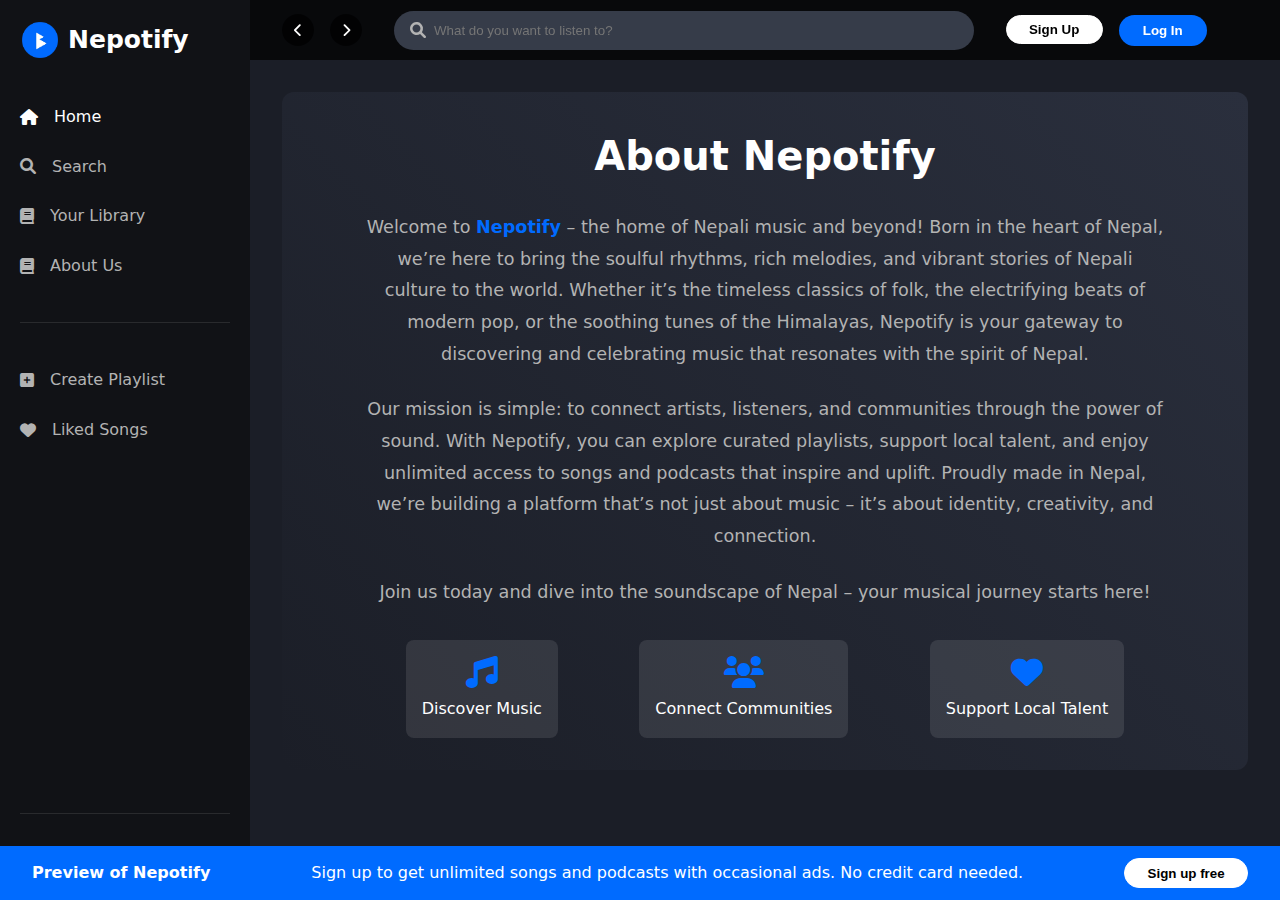
<file: About us.html>
<!DOCTYPE html>
<html lang="en">

<head>
    <meta charset="UTF-8">
    <meta name="viewport" content="width=device-width, initial-scale=1.0">
    <title>Nepotify - Home of Nepali Music</title>
    <link rel="stylesheet" href="style.css">
    <link rel="stylesheet" href="https://cdnjs.cloudflare.com/ajax/libs/font-awesome/6.0.0/css/all.min.css">
    <link rel="icon" type="image/x-icon" href="Nepotify__1_-removebg-preview.png">
</head>

<body>
    <div class="app-container">
        <!-- Sidebar -->
        <aside class="sidebar">
            <a href="index.html" style="text-decoration: none;"><div class="logo">

                <img src="Nepotify__1_-removebg-preview.png" style="height: 40px;" alt="Nepotify">
                <h1 style="font-size: 25px;">Nepotify</h1>

            </div>
        </a>
            <nav class="sidebar-nav">
                <a href="index.html" class="nav-item active">
                    <i class="fas fa-home"></i>
                    <span>Home</span>
                </a>
                <a href="#" class="nav-item">
                    <i class="fas fa-search"></i>
                    <span>Search</span>
                </a>
                <a href="#" class="nav-item">
                    <i class="fas fa-book"></i>
                    <span>Your Library</span>
                </a>
                <a href="#" class="nav-item">
                    <i class="fas fa-book"></i>
                    <span>About Us</span>
                </a>
                <div class="nav-section">
                    <a href="#" class="nav-item">
                        <i class="fas fa-plus-square"></i>
                        <span>Create Playlist</span>
                    </a>
                    <a href="#" class="nav-item">
                        <i class="fas fa-heart"></i>
                        <span>Liked Songs</span>
                    </a>
                </div>
            </nav>
            <div class="sidebar-footer">
                <a href="#" class="nav-item">
                    <i class="fas fa-download"></i>
                    <span>Install App</span>
                </a>
            </div>
        </aside>

        <main class="main-content">
            <!-- Top Navigation -->
            <nav class="top-nav">
                <div class="nav-controls">
                    <button class="nav-control"><i class="fas fa-chevron-left"></i></button>
                    <button class="nav-control"><i class="fas fa-chevron-right"></i></button>
                </div>
                <div class="search-bar">
                    <i class="fas fa-search"></i>
                    <input type="text" placeholder="What do you want to listen to?">
                </div>
                <div class="auth-buttons">
                    <a href="signup.html"><button class="btn-signup">Sign Up</button></a>
                    <a href="login.HTML"><button class="btn-login">Log In</button></a>
                </div>
            </nav>

            <!-- About Us Section -->
            <section class="about-us">
                <div class="about-us-content">
                    <h2>About Nepotify</h2>
                    <div class="about-us-text">
                        <p>Welcome to <strong>Nepotify</strong> – the home of Nepali music and beyond! Born in the heart of Nepal, we’re here to bring the soulful rhythms, rich melodies, and vibrant stories of Nepali culture to the world. Whether it’s the timeless classics of folk, the electrifying beats of modern pop, or the soothing tunes of the Himalayas, Nepotify is your gateway to discovering and celebrating music that resonates with the spirit of Nepal.</p>
                        <p>Our mission is simple: to connect artists, listeners, and communities through the power of sound. With Nepotify, you can explore curated playlists, support local talent, and enjoy unlimited access to songs and podcasts that inspire and uplift. Proudly made in Nepal, we’re building a platform that’s not just about music – it’s about identity, creativity, and connection.</p>
                        <p>Join us today and dive into the soundscape of Nepal – your musical journey starts here!</p>
                    </div>
                    <div class="about-us-icons">
                        <div class="icon-item">
                            <i class="fas fa-music"></i>
                            <span>Discover Music</span>
                        </div>
                        <div class="icon-item">
                            <i class="fas fa-users"></i>
                            <span>Connect Communities</span>
                        </div>
                        <div class="icon-item">
                            <i class="fas fa-heart"></i>
                            <span>Support Local Talent</span>
                        </div>
                    </div>
                </div>
            </section>
        </main>
    </div>

    <!-- Signup Banner -->
    <div class="signup-banner">
        <p>Preview of Nepotify</p>
        <p>Sign up to get unlimited songs and podcasts with occasional ads. No credit card needed.</p>
        <button class="btn-signup">Sign up free</button>
    </div>
</body>

</html>
</file>
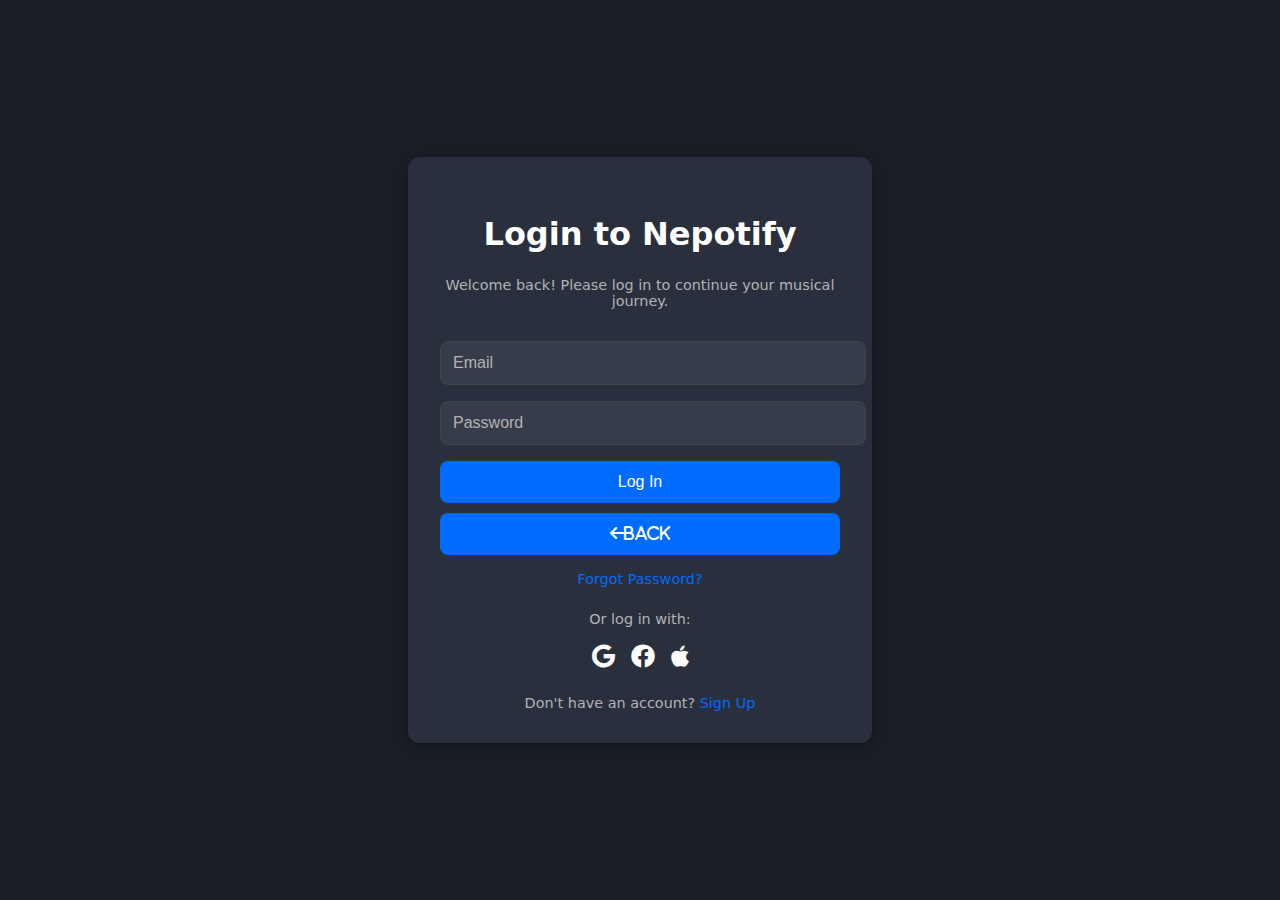
<file: login.HTML>
<!DOCTYPE html>
<html lang="en">

<head>
    <meta charset="UTF-8">
    <meta name="viewport" content="width=device-width, initial-scale=1.0">
    <title>Login - Nepotify</title>
    <link rel="stylesheet" href="https://cdnjs.cloudflare.com/ajax/libs/font-awesome/6.0.0/css/all.min.css">
    <style>
        /* Add this CSS to your existing stylesheet or in a <style> tag */
        body {
            font-family: system-ui, -apple-system, BlinkMacSystemFont, 'Segoe UI', Roboto, Oxygen, Ubuntu, Cantarell, sans-serif;
            background-color: #1b1e27;
            color: #ffffff;
            display: flex;
            justify-content: center;
            align-items: center;
            height: 100vh;
            margin: 0;
        }

        .login-container {
            background-color: #2a2f3d;
            padding: 2rem;
            border-radius: 12px;
            box-shadow: 0 4px 15px rgba(0, 0, 0, 0.3);
            width: 100%;
            max-width: 400px;
            text-align: center;
            position: relative;
        }

        .back-button {
            
            top: 1rem;
            margin-top: 10px;
            left: 1rem;
            background: none;
            border: none;
            color: #ffffff;
            font-size: 1.2rem;
            cursor: pointer;
            transition: color 0.3s ease;
        }

        .back-button:hover {
            color: #006BFF;
        }

        .login-container h2 {
            font-size: 2rem;
            margin-bottom: 1.5rem;
            color: #ffffff;
        }

        .login-container p {
            font-size: 0.9rem;
            color: #b3b3b3;
            margin-bottom: 2rem;
        }

        .login-container input {
            width: 100%;
            padding: 0.75rem;
            margin-bottom: 1rem;
            border: 1px solid #444;
            border-radius: 8px;
            background-color: #363c49;
            color: #ffffff;
            font-size: 1rem;
        }

        .login-container input::placeholder {
            color: #b3b3b3;
        }

        .login-container button {
            width: 100%;
            padding: 0.75rem;
            background-color: #006BFF;
            color: #ffffff;
            border: none;
            border-radius: 8px;
            font-size: 1rem;
            cursor: pointer;
            transition: background-color 0.3s ease;
        }

        .login-container button:hover {
            background-color: #0056b3;
        }

        .login-container .forgot-password {
            display: block;
            margin-top: 1rem;
            color: #006BFF;
            text-decoration: none;
            font-size: 0.9rem;
        }

        .login-container .forgot-password:hover {
            text-decoration: underline;
        }

        .login-container .social-login {
            margin-top: 1.5rem;
        }

        .login-container .social-login p {
            color: #b3b3b3;
            margin-bottom: 1rem;
        }

        .login-container .social-login .social-icons {
            display: flex;
            justify-content: center;
            gap: 1rem;
        }

        .login-container .social-login .social-icons a {
            color: #ffffff;
            font-size: 1.5rem;
            transition: color 0.3s ease;
        }

        .login-container .social-login .social-icons a:hover {
            color: #006BFF;
        }

        .login-container .signup-link {
            margin-top: 1.5rem;
            font-size: 0.9rem;
            color: #b3b3b3;
        }

        .login-container .signup-link a {
            color: #006BFF;
            text-decoration: none;
        }

        .login-container .signup-link a:hover {
            text-decoration: underline;
        }
    </style>

    
</head>

<body>
    <div class="login-container">
        <!-- Back Button -->
        

        <h2>Login to Nepotify</h2>
        <p>Welcome back! Please log in to continue your musical journey.</p>
        <form>
            <input type="email" placeholder="Email" required>
            <input type="password" placeholder="Password" required>
            <button type="submit">Log In</button>

            <button class="back-button" onclick="window.history.back()">
                <i class="fas fa-arrow-left">Back</i>
            </button>
        </form>
        <a href="#" class="forgot-password">Forgot Password?</a>
        <div class="social-login">
            <p>Or log in with:</p>
            <div class="social-icons">
                <a href="#" title="Log in with Google"><i class="fab fa-google"></i></a>
                <a href="#" title="Log in with Facebook"><i class="fab fa-facebook"></i></a>
                <a href="#" title="Log in with Apple"><i class="fab fa-apple"></i></a>
            </div>
        </div>
        <div class="signup-link">
            Don't have an account? <a href="#">Sign Up</a>
        </div>
    </div>

    <script>
        // JavaScript to handle the back button
        document.querySelector('.back-button').addEventListener('click', function () {
            window.history.back();
        });
    </script>
</body>

</html>
</file>
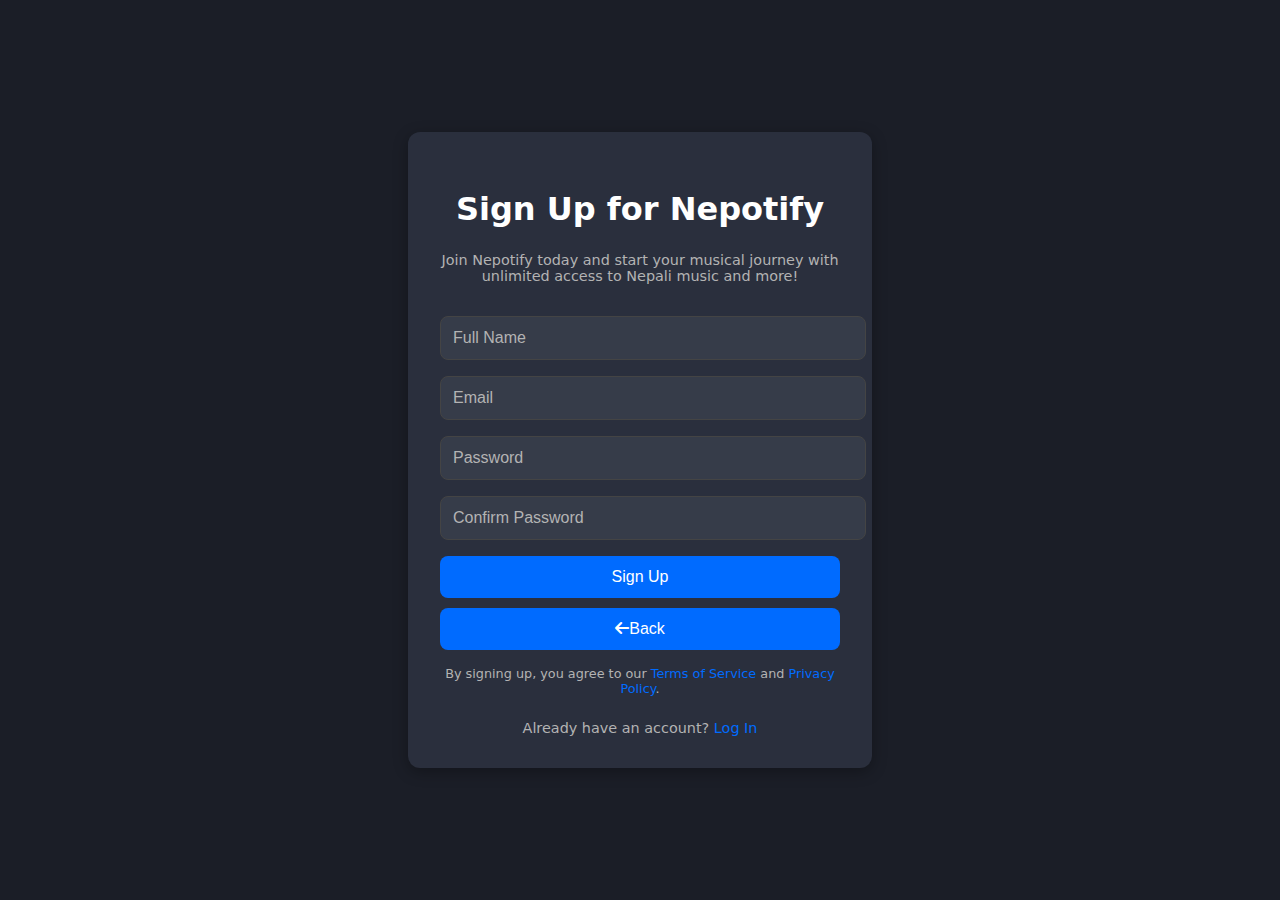
<file: signup.html>
<!DOCTYPE html>
<html lang="en">

<head>
    <meta charset="UTF-8">
    <meta name="viewport" content="width=device-width, initial-scale=1.0">
    <title>Sign Up - Nepotify</title>
    <link rel="stylesheet" href="https://cdnjs.cloudflare.com/ajax/libs/font-awesome/6.0.0/css/all.min.css">
    <style>
        /* Add this CSS to your existing stylesheet or in a <style> tag */
        body {
            font-family: system-ui, -apple-system, BlinkMacSystemFont, 'Segoe UI', Roboto, Oxygen, Ubuntu, Cantarell, sans-serif;
            background-color: #1b1e27;
            color: #ffffff;
            display: flex;
            justify-content: center;
            align-items: center;
            height: 100vh;
            margin: 0;
        }

        .signup-container {
            background-color: #2a2f3d;
            padding: 2rem;
            border-radius: 12px;
            box-shadow: 0 4px 15px rgba(0, 0, 0, 0.3);
            width: 100%;
            max-width: 400px;
            text-align: center;
            position: relative;
        }

        .back-button {
            
            top: 1rem;
            margin-top: 10px;
            left: 1rem;
            background: none;
            border: none;
            color: #ffffff;
            font-size: 1.2rem;
            cursor: pointer;
            transition: color 0.3s ease;
        }

        .back-button:hover {
            color: #006BFF;
        }

        .signup-container h2 {
            font-size: 2rem;
            margin-bottom: 1.5rem;
            color: #ffffff;
        }

        .signup-container p {
            font-size: 0.9rem;
            color: #b3b3b3;
            margin-bottom: 2rem;
        }

        .signup-container input {
            width: 100%;
            padding: 0.75rem;
            margin-bottom: 1rem;
            border: 1px solid #444;
            border-radius: 8px;
            background-color: #363c49;
            color: #ffffff;
            font-size: 1rem;
        }

        .signup-container input::placeholder {
            color: #b3b3b3;
        }

        .signup-container button {
            width: 100%;
            padding: 0.75rem;
            background-color: #006BFF;
            color: #ffffff;
            border: none;
            border-radius: 8px;
            font-size: 1rem;
            cursor: pointer;
            transition: background-color 0.3s ease;
        }

        .signup-container button:hover {
            background-color: #0056b3;
        }

        .signup-container .terms {
            font-size: 0.8rem;
            color: #b3b3b3;
            margin-top: 1rem;
        }

        .signup-container .terms a {
            color: #006BFF;
            text-decoration: none;
        }

        .signup-container .terms a:hover {
            text-decoration: underline;
        }

        .signup-container .login-link {
            margin-top: 1.5rem;
            font-size: 0.9rem;
            color: #b3b3b3;
        }

        .signup-container .login-link a {
            color: #006BFF;
            text-decoration: none;
        }

        .signup-container .login-link a:hover {
            text-decoration: underline;
        }
    </style>
</head>

<body>
    <div class="signup-container">
        <!-- Back Button -->
        

        <h2>Sign Up for Nepotify</h2>
        <p>Join Nepotify today and start your musical journey with unlimited access to Nepali music and more!</p>
        <form>
            <input type="text" placeholder="Full Name" required>
            <input type="email" placeholder="Email" required>
            <input type="password" placeholder="Password" required>
            <input type="password" placeholder="Confirm Password" required>
            <button type="submit">Sign Up</button>
            <button class="back-button" onclick="window.history.back()">
                <i class="fas fa-arrow-left"></i>Back
            </button>
        </form>
        <div class="terms">
            By signing up, you agree to our <a href="#">Terms of Service</a> and <a href="#">Privacy Policy</a>.
        </div>
        <div class="login-link">
            Already have an account? <a href="#">Log In</a>
        </div>
    </div>

    <script>
        // JavaScript to handle the back button
        document.querySelector('.back-button').addEventListener('click', function () {
            window.history.back();
        });
    </script>
</body>

</html>
</file>
<file: style.css>
:root {
    --sidebar-width: 250px;
    --top-nav-height: 60px;
    --primary-red: #006BFF;
    --bg-dark: #1b1e27;
    --bg-darker: #111216;
    --bg-elevated: #363c49;
    --text-primary: #ffffff;
    --text-secondary: #b3b3b3;
}

* {
    margin: 0;
    padding: 0;
    box-sizing: border-box;
}

body {
    font-family: system-ui, -apple-system, BlinkMacSystemFont, 'Segoe UI', Roboto, Oxygen, Ubuntu, Cantarell, sans-serif;
    background-color: var(--bg-dark);
    color: var(--text-primary);
    line-height: 1.6;
    overflow: hidden;
}

.app-container {
    display: flex;
    height: 100vh;
}

/* Sidebar */
.sidebar {
    width: var(--sidebar-width);
    height: 100vh;
    background-color: var(--bg-darker);
    padding: 20px;
    display: flex;
    flex-direction: column;
    position: fixed;
    left: 0;
    top: 0;
}

.logo {
    display: flex;
    align-items: center;
    gap: 0.5rem;
    font-size: 1.5rem;
    font-weight: bold;
    color: var(--text-primary);
    margin-bottom: 2rem;
}

.sidebar-nav {
    flex-grow: 1;
}

.nav-item {
    display: flex;
    align-items: center;
    gap: 1rem;
    color: var(--text-secondary);
    text-decoration: none;
    padding: 0.75rem 0;
    transition: color 0.2s ease;
}

.nav-item:hover, .nav-item.active {
    color: var(--text-primary);
    
}

.nav-section {
    margin-top: 2rem;
    padding-top: 2rem;
    border-top: 1px solid rgba(255, 255, 255, 0.1);
}

.sidebar-footer {
    margin-top: auto;
    padding-top: 1rem;
    border-top: 1px solid rgba(255, 255, 255, 0.1);
}

/* Main Content */
.main-content {
    margin-left: var(--sidebar-width);
    flex-grow: 1;
    height: 100vh;
    overflow-y: auto;
}

/* Top Navigation */
.top-nav {
    height: var(--top-nav-height);
    background-color: rgba(0, 0, 0, 0.7);
    backdrop-filter: blur(10px);
    display: flex;
    align-items: center;
    padding: 0 2rem;
    position: sticky;
    top: 0;
    z-index: 100;
}

.nav-controls {
    display: flex;
    gap: 1rem;
}

.nav-control {
    width: 32px;
    height: 32px;
    border-radius: 50%;
    background-color: rgba(0, 0, 0, 0.7);
    border: none;
    color: var(--text-primary);
    cursor: pointer;
}

.search-bar {
    flex-grow: 1;
    margin: 0 2rem;
    position: relative;
    max-width: 60%;
}

.search-bar input {
    width: 100%;
    padding: 0.75rem 2.5rem;
    border-radius: 20px;
    border: none;
    background-color: var(--bg-elevated);
    color: var(--text-primary);
}

.search-bar i {
    position: absolute;
    left: 1rem;
    top: 50%;
    transform: translateY(-50%);
    color: var(--text-secondary);
}

.auth-buttons {
    display: flex;
    gap: 1rem;
}

.btn-signup, .btn-login {
    padding: 0.5rem 1.5rem;
    border-radius: 20px;
    border: none;
    font-weight: 600;
    cursor: pointer;
    transition: all 0.3s ease;
    
}

.btn-signup:hover{
    transform: scale(1.05);

}

.btn-login:hover{
    transform: scale(1.05);
}

.btn-signup {
    background-color: transparent;
    /* color: var(--text-primary); */
    color: #000000;
    border: 1px solid var(--text-primary);
    background-color: white;
    padding: 0.4rem 1.4rem;
}

.btn-login {
    background-color: var(--primary-red);
    color: white;
}

/* Content Area */
.content-area {
    padding: 2rem;
}

section {
    margin-bottom: 3rem;
}

section h2 {
    margin-bottom: 1.5rem;
    font-size: 1.5rem;
}

/* Artist Grid */
.artist-grid {
    display: grid;
    grid-template-columns: repeat(auto-fill, minmax(180px, 1fr));
    gap: 1.5rem;
}

.artist-card {
    text-align: center;
    padding: 1rem;
    background-color: var(--bg-elevated);
    border-radius: 8px;
    transition: background-color 0.3s ease;
    transition: transform 0.3s ease;
}

.artist-card:hover {
    background-color: #3E4455;
    transform: scale(1.09);
    /* transition: 50ms; */
}

.artist-card img {
    width: 120px;
    height: 120px;
    border-radius: 50%;
    margin-bottom: 1rem;
}

/* Album Grid */
.album-grid {
    display: grid;
    grid-template-columns: repeat(auto-fill, minmax(180px, 1fr));
    gap: 1.5rem;
}

.album-card {
    padding: 1rem;
    background-color: var(--bg-elevated);
    border-radius: 8px;
    transition: background-color 0.3s ease;
    transition:  transform 0.3s ease-in-out;
}

.album-card:hover {
    background-color: #3E4455;
    transform: scale(1.07);
    /* transition-delay: 150ms; */
    
}

.album-card img {
    width: 100%;
    aspect-ratio: 1;
    border-radius: 4px;
    margin-bottom: 1rem;
}

/* Charts Grid */
.charts-grid {
    display: grid;
    grid-template-columns: repeat(auto-fill, minmax(200px, 1fr));
    gap: 1.5rem;
    
}

.chart-card {
    padding: 1.5rem;
    border-radius: 8px;
    color: white;
    transition: transform 0.3s ease;
    cursor: pointer;
}

.chart-card:hover {
    transform: scale(1.05);
}

/* Playlist Grid */
.playlist-grid {
    display: grid;
    grid-template-columns: repeat(auto-fill, minmax(180px, 1fr));
    gap: 1.5rem;
}

.playlist-card {
    padding: 1rem;
    background-color: var(--bg-elevated);
    border-radius: 8px;
    transition: background-color 0.3s ease;
    transition:  transform 0.3s ease-in-out;
}

.playlist-card:hover {
    background-color: #3E4455;
    
    transform: scale(1.05);
}

.playlist-card img {
    width: 100%;
    aspect-ratio: 1;
    border-radius: 4px;
    margin-bottom: 1rem;
}

/* Signup Banner */
.signup-banner {
    position: fixed;
    bottom: 0;
    left: 0;
    right: 0;
    background-color: #006BFF;
    padding: 0.75rem 2rem;
    display: flex;
    justify-content: space-between;
    align-items: center;
    z-index: 1000;
}

.signup-banner p:first-child {
    font-weight: bold;
}

.logo{
    width: 20px;
    height: 20;
}

/* About Us Section */
.about-us {
    padding: 2rem;
    background: linear-gradient(45deg, #1b1e27, #2a2f3d);
    border-radius: 12px;
    margin: 2rem;
    color: var(--text-primary);
}

.about-us-content {
    max-width: 800px;
    margin: 0 auto;
    text-align: center;
}

.about-us h2 {
    font-size: 2.5rem;
    margin-bottom: 1.5rem;
    color: #ffffff;
    font-weight: bold;
}

.about-us-text p {
    font-size: 1.1rem;
    line-height: 1.8;
    margin-bottom: 1.5rem;
    color: var(--text-secondary);
}

.about-us-text strong {
    color: var(--primary-red);
    font-weight: bold;
}

.about-us-icons {
    display: flex;
    justify-content: space-around;
    margin-top: 2rem;
}

.icon-item {
    text-align: center;
    padding: 1rem;
    background-color: rgba(255, 255, 255, 0.1);
    border-radius: 8px;
    transition: transform 0.3s ease, background-color 0.3s ease;
}

.icon-item:hover {
    transform: translateY(-10px);
    background-color: rgba(255, 255, 255, 0.2);
}

.icon-item i {
    font-size: 2rem;
    color: var(--primary-red);
    margin-bottom: 0.5rem;
}

.icon-item span {
    font-size: 1rem;
    color: var(--text-primary);
    display: block;
}
/* Recommended for You Section */
.recommended-for-you {
    margin-bottom: 3rem;
}

.recommended-grid {
    display: grid;
    grid-template-columns: repeat(auto-fill, minmax(200px, 1fr));
    gap: 1.5rem;
}

.song-card {
    position: relative;
    background-color: var(--bg-elevated);
    border-radius: 8px;
    overflow: hidden;
    transition: transform 0.3s ease, background-color 0.3s ease;
}

.song-card:hover {
    background-color: #3E4455;
    transform: scale(1.05);
}

.song-card img {
    width: 100%;
    height: 150px;
    object-fit: cover;
    border-radius: 8px 8px 0 0;
}

.song-info {
    padding: 1rem;
}

.song-info h3 {
    font-size: 1.1rem;
    margin: 0;
    color: var(--text-primary);
}

.song-info p {
    font-size: 0.9rem;
    margin: 0;
    color: var(--text-secondary);
}

/* Play Button */
.play-button-container {
    position: absolute;
    top: 50%;
    left: 50%;
    transform: translate(-50%, -50%);
}

.play-button {
    background-color: rgba(0, 107, 255, 0.8);
    border: none;
    border-radius: 50%;
    width: 40px;
    height: 40px;
    color: white;
    font-size: 1rem;
    cursor: pointer;
    opacity: 0;
    transition: opacity 0.3s ease, background-color 0.3s ease;
}

.song-card:hover .play-button {
    opacity: 1;
}

.play-button:hover {
    background-color: rgba(0, 107, 255, 1);
}
/* Responsive Design */
@media (max-width: 768px) {
    .sidebar {
        display: none;
    }

    .main-content {
        margin-left: 0;
    }

    .search-bar {
        max-width: 100%;
    }

    .artist-grid, .album-grid, .charts-grid, .playlist-grid {
        grid-template-columns: repeat(auto-fill, minmax(150px, 1fr));
    }

    .signup-banner {
        flex-direction: column;
        text-align: center;
        gap: 0.5rem;
        padding: 1rem;
    }
}
</file>
